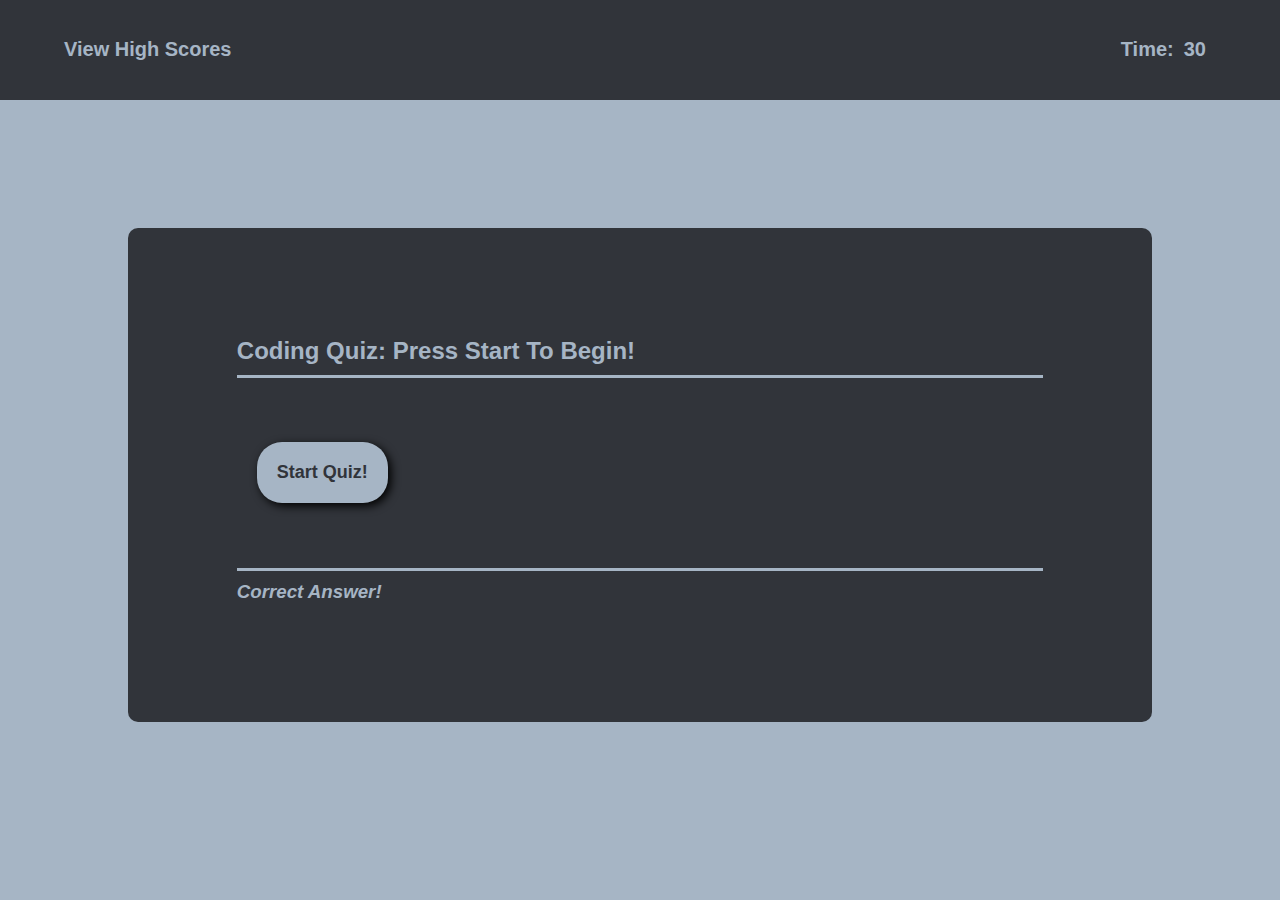
<file: index.html>
<!DOCTYPE html>
<html lang="en">

<head>
    <meta charset="UTF-8">
    <meta name="viewport" content="width=device-width, initial-scale=1.0">
    <link rel="stylesheet" href="./assets/css/style.css"/>
    <title>Code Quiz</title>
</head>

<body>

    <header class="header">
        <ul class="header-items">
            <li>
                <a href="./high-scores.html" >View High Scores</a>
            </li>

            <li class="clock">
                <div>Time: </div>
                <div id="timer">30</div>
            </li>
        </ul>
    </header>

    <main class="main-wrapper">

        <section class="quiz-header">

            <h2 id="quiz-question">Coding Quiz: Press Start To Begin!</h2>

        </section>

        <section id="start-sec">
            <div>
                <button id="start-btn">Start Quiz!</button>
            </div>

        </section>

        <section id="quiz-sec" class="quiz-choices hidden">
            <div>
                <button id="choice1" class="quiz-btn">Choice 1</button>
                <button id="choice2" class="quiz-btn">Choice 2</button>
                <button id="choice3" class="quiz-btn">Choice 3</button>
                <button id="choice4" class="quiz-btn">Choice 4</button>
            </div>

        </section>

        <section class="quiz-footer">

            <h3 id="result">Correct Answer!</h3>

        </section>

    </main>



    <script src="./assets/js/script.js"></script>
</body>

</html>
</file>
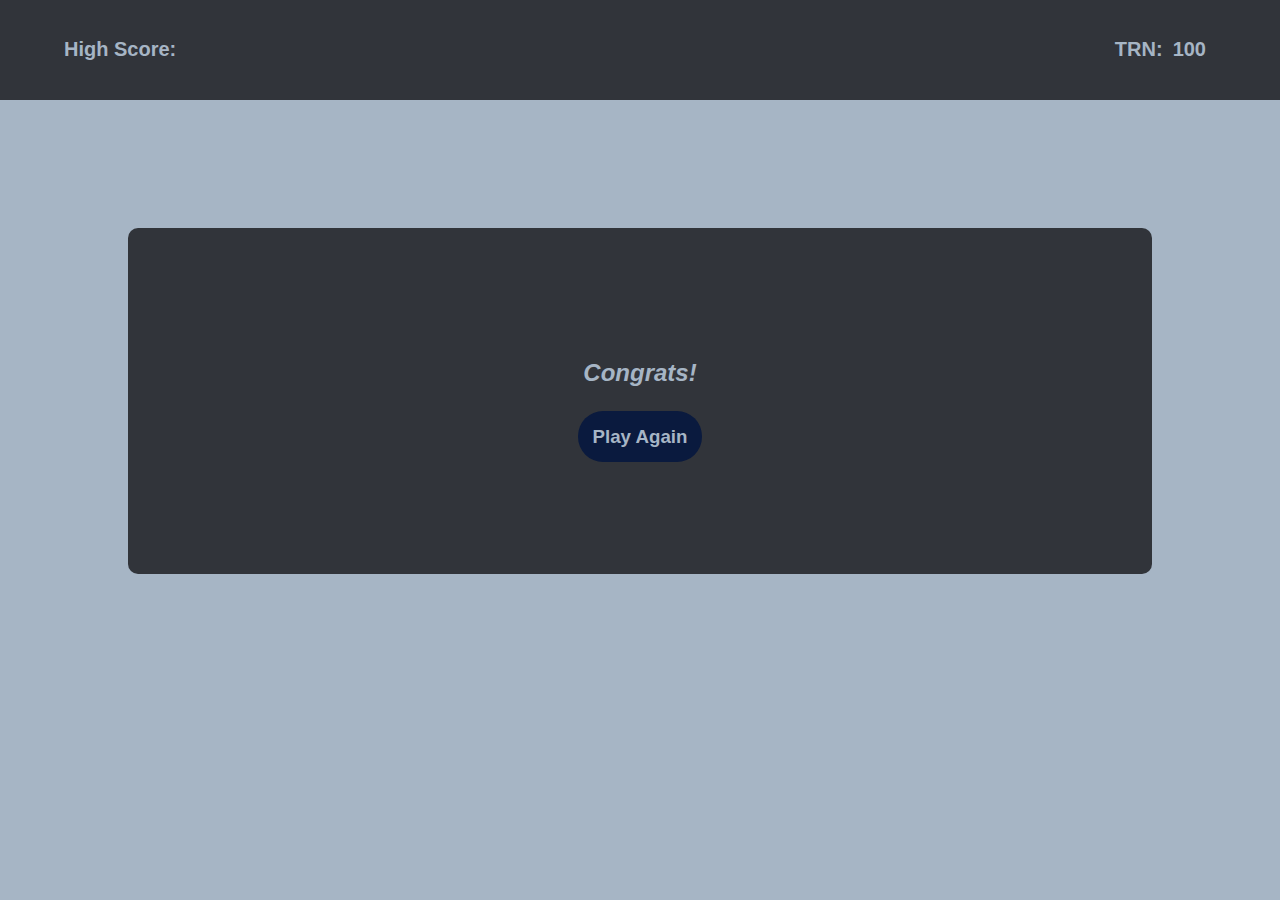
<file: high-scores.html>
<!DOCTYPE html>
<html lang="en">

<head>
    <meta charset="UTF-8">
    <meta name="viewport" content="width=device-width, initial-scale=1.0">
    <link rel="stylesheet" href="./assets/css/style.css" />
    <title>High Scores</title>
</head>

<body>

    <header class="header">
        <ul class="header-items">
            <li>
                High Score:
            </li>

            <li class="clock">
                <div>TRN: </div>
                <div id="high-score">100</div>
            </li>
        </ul>
    </header>

    <main class="main-wrapper">
        <section class="play-again">

            <h2>Congrats!</h2>
            <h3><a href="./index.html">Play Again</a></h3>
            
        </section>
    </main>

</body>

</html>
</file>
<file: assets/css/style.css>
/* Universal Styles */

* {
    margin: 0;
    padding: 0;
    box-sizing: border-box;
}


/* Color Pallette Selector */

:root {
    --light-gray: #a6b5c5;
    --slate: #31343a;
    --dark-blue: #0a1a3e;
}

body {
    background-color: var(--light-gray);
    font-family: Helvetica, Arial, sans-serif;
}


/* Header Styles */

.header {
    padding: 3% 5%;
    background-color: var(--slate);
}

.header-items {
    font-weight: bold;
    font-size: 20px;
    color: var(--light-gray);
    display: flex;
    justify-content: space-between;
}

.clock {
    display: flex;
}

.clock div {
    padding: 0 10px 0 0;
}

header ul li a {
    text-decoration: none;
    color: var(--light-gray)
}

header ul {
    list-style: none;
}


/* Main Section Styles */

.main-wrapper {
    margin: 10%;
    padding: 5%;
    background-color: var(--slate);
    justify-content: center;
    align-items: center;
    border-radius: 10px;
}

section {
    justify-content: left;
    align-items: center;
    display: flex;
    color: var(--light-gray);
    margin: 5%;
}

.quiz-header {
    border-bottom: 3px solid var(--light-gray);
    padding: 0 0 10px 0;
}

#start-btn {
    text-decoration: none;
    padding: 20px;
    margin: 20px;
    background-color: var(--light-gray);
    color: var(--slate);
    font-weight: bold;
    font-size: 18px;
    box-shadow: 3px 3px 10px black;
    border-radius: 25px;
    display: block;
    outline: none;
    border: none;
}

.quiz-choices button{
    text-decoration: none;
    padding: 20px;
    margin: 20px;
    background-color: var(--light-gray);
    color: var(--slate);
    font-weight: bold;
    font-size: 18px;
    box-shadow: 3px 3px 10px black;
    border-radius: 25px;
    display: block;
    outline: none;
    border: none;
}

#start-btn:hover{
    box-shadow: 5px 5px 5px black;
    top: -2px;
}

button:hover{
    box-shadow: 5px 5px 5px black;
    top: -2px;
}

.hidden {
    display: none;
}

.quiz-footer {
    border-top: 3px solid var(--light-gray);
    padding: 10px 0;
    font-style: italic;
}

/* High Score Page Style */
.play-again {
    display: block;
    text-align: center;
    line-height: 3;
    font-style: italic;
}

.play-again h3 a {
    text-decoration: none;
    color: var(--light-gray);
    background-color: var(--dark-blue);
    padding: 15px;
    border-radius: 25px;
    font-style: normal;

}
</file>
